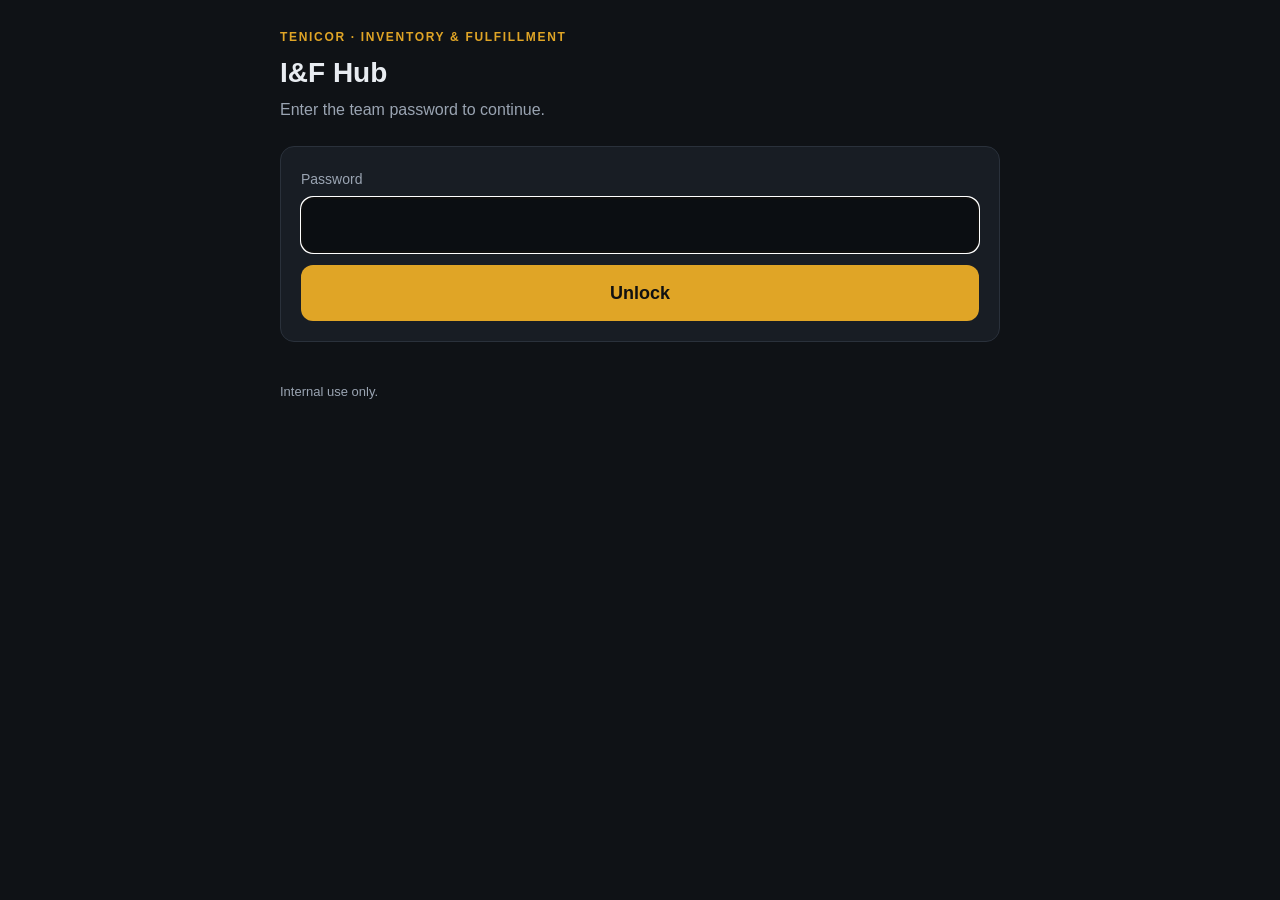
<file: index.html>
<!doctype html><html lang="en"><head><meta charset="utf-8"><meta name="viewport" content="width=device-width,initial-scale=1,viewport-fit=cover">
<meta name="robots" content="noindex,nofollow"><meta name="apple-mobile-web-app-capable" content="yes"><meta name="apple-mobile-web-app-title" content="I&amp;F Hub"><meta name="theme-color" content="#0f1216">
<title>Tenicor I&amp;F Hub</title><link rel="stylesheet" href="style.css"></head><body>
<header><div class="kicker">Tenicor · Inventory &amp; Fulfillment</div><h1 id="h">I&amp;F Hub</h1><p class="sub" id="sub">Enter the team password to continue.</p></header>
<main id="app">
<form id="gate" class="panel" autocomplete="on">
<label for="pw" class="note">Password</label>
<input id="pw" type="password" autocomplete="current-password" autofocus required class="input">
<button class="btn" type="submit" style="width:100%;border:0;margin-top:12px">Unlock</button>
<p id="err" class="err" role="alert" hidden>Wrong password. Try again.</p>
</form></main><footer>Internal use only.</footer>
<script>
const BLOB={"salt": "KdBCQb7vmuPNU+i3PjR9pQ==", "iv": "RVU4q2aOGHcst/QA", "it": 600000, "ct": "C94LBqryDZbdypp8nqxjlTX93vL814U8+km1l3vwVH5cn2kjkU3iiJTpLfwYrS+bq0YHcJfvnipsArgxYUQUhVrB96+UoppkpQIwD5YQrN+sooAN5MU554V8AcWrDbqd81aa9S+5hNbm2pHQDm6HKeIjop4Ap1H0ZSZGDnRKrNTWg3S71hjtVDtYATPoURWRO/A4Upv2/OxtQ9g4DS+VMJ3HxRCXSWLxddIERPofBcHO1zUfwaMSiDF/zkY4Apvc/a196ix+ahu7apwOUbn0frcJPLCFqApAPQFVmHvPFuxK0PnKv4sb9ZxYDAh3+FxHF3x//ApFc1Pisi1T9DuX2dN1a6njlXnXYCpJbx9hsykMhMKRYCz0zvCZd6xg1gGpbOwftWrBB4+cjmdM12Ews8oXXZLHAuG1Zoww2ElxY4FVdrPKRbUHznB6Fe74v/1Ogf6W1fhPg1NuBFpeYlcCEs3Og+4grFodIzuUgs6B0jY4AAgV2AOLpV37Zj7KXsTNE0I39LD/NVlhA0Uvejlaw8F90egG+mPLnxq2igIhq92qJfKYiZELZDM/XO9KWEN7NgEjErc9sQJwohopgla9qNIo7dv4Jt0dXgCfIT0vpLX2fhz6JRgethsFRdsxGFXvFcQjQpHdY9SP5by9ZxncL/qRZmLz5CBhgyrambiDN1HryZhqJ4c8+e/ncYd959qMMf50kF7xAgEbY+62a084FErK1lw7qMKJgOLp99xYBt0SZd/gz+/ZfeJComT0zJHyKHv1bfFyLeGi00TCrgPPOZ4UU9juMKLmJjqBOeSVvmNDOffgWd/dNiexVFmsISNBNXjnFzFeFouNbar26GroJVEAwEvRRJhlj5XMP6qSPFvxQN4tRnI5zVMhKEJdywueHLdFSBjHqtMBp4SzTFptE0a1TDVXSbJBUwPtD6xdRd15u2oFceMvtR0ed60eHkS0xhsgD53OyUPmnUZz74KOHazZY23GCwXqylmTFoLve5tiq/07YH/kOElDNkpNFXPIttcstmHSs7iDG4GE97lcHg+JcoTzbOnjG/nv1mKlhWATo/ruRPkBZhfoT6UboDWYG0Yn9wd0V5VGSnjthTYKSREctIeiI/Ecko5mnHYnUiUY7uFVcUhixk9EMV3KQF/xBM/Ybp9hLThPNB7EgthiEUv4NKjNpq5nhKE5fT8="};
const d=s=>Uint8Array.from(atob(s),c=>c.charCodeAt(0));
async function unlock(pw){const k=await crypto.subtle.importKey('raw',new TextEncoder().encode(pw),'PBKDF2',false,['deriveKey']);
const key=await crypto.subtle.deriveKey({name:'PBKDF2',salt:d(BLOB.salt),iterations:BLOB.it,hash:'SHA-256'},k,{name:'AES-GCM',length:256},false,['decrypt']);
const pt=await crypto.subtle.decrypt({name:'AES-GCM',iv:d(BLOB.iv)},key,d(BLOB.ct));return JSON.parse(new TextDecoder().decode(pt));}
const esc=s=>s.replace(/[&<>"]/g,c=>({'&':'&amp;','<':'&lt;','>':'&gt;','"':'&quot;'}[c]));
let DATA=null;
function render(){const app=document.getElementById('app'),id=location.hash.slice(1),a=DATA.artifacts.find(x=>x.id===id);
if(a){document.getElementById('h').textContent=a.title;document.getElementById('sub').textContent=a.summary;
app.innerHTML=`<a class="back" href="#">← I&amp;F Hub</a><a class="btn" href="${esc(a.url)}" target="_blank" rel="noopener noreferrer">Open live view</a><div class="panel"><p class="note">Snapshot when added (11/16/26): ${esc(a.snapshot)} Numbers update live in the source.</p></div><p class="note">Opens in Claude. Claude doesn't allow these views to be embedded in other sites.</p>`;}
else{document.getElementById('h').textContent='I&F Hub';document.getElementById('sub').textContent='Internal tools and live views. Tap a card to open.';
app.innerHTML=DATA.artifacts.map(a=>`<a class="card" href="#${a.id}"><h2>${esc(a.title)}</h2><p>${esc(a.summary)}</p><span class="go">Open →</span></a>`).join('')+`<button class="btn secondary" id="lock" style="width:100%">Lock</button>`;
document.getElementById('lock').onclick=()=>{sessionStorage.removeItem('ifhub');location.hash='';location.reload();};}
window.scrollTo(0,0);}
async function tryPw(pw,silent){try{DATA=await unlock(pw);sessionStorage.setItem('ifhub',pw);render();window.onhashchange=render;return true;}
catch(e){if(!silent){const er=document.getElementById('err');er.hidden=false;document.getElementById('pw').value='';document.getElementById('pw').focus();}return false;}}
document.getElementById('gate').onsubmit=e=>{e.preventDefault();tryPw(document.getElementById('pw').value,false);};
const saved=sessionStorage.getItem('ifhub');if(saved)tryPw(saved,true);
</script></body></html>
</file>
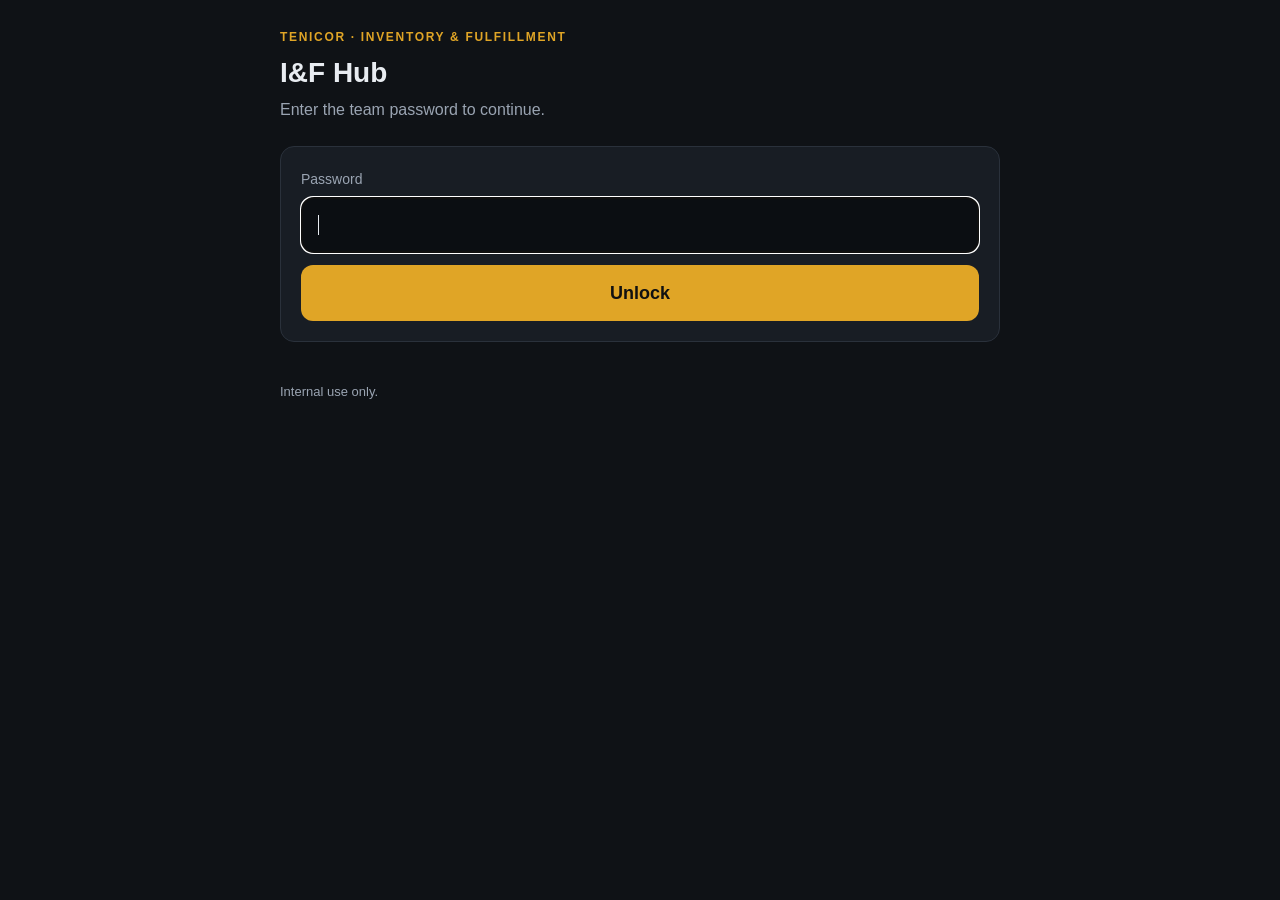
<file: artifacts/if-dashboard.html>
<!doctype html><html><head><meta charset="utf-8"><meta name="robots" content="noindex,nofollow"><meta http-equiv="refresh" content="0;url=../index.html#dashboard"><title>I&amp;F Hub</title></head><body><a href="../index.html#dashboard">Open in the I&amp;F Hub</a></body></html>
</file>
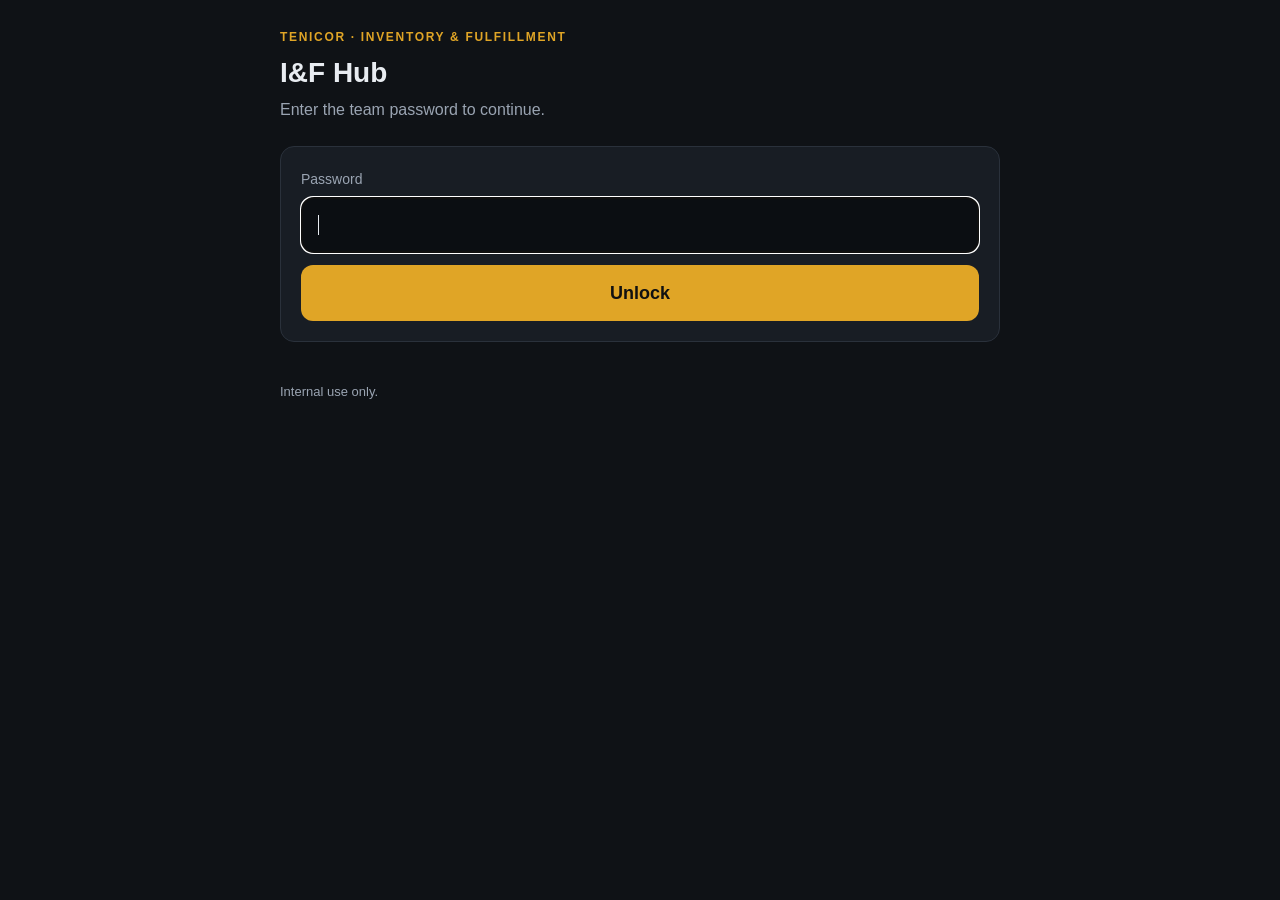
<file: artifacts/product-inventory-analysis.html>
<!doctype html><html><head><meta charset="utf-8"><meta name="robots" content="noindex,nofollow"><meta http-equiv="refresh" content="0;url=../index.html#pia"><title>I&amp;F Hub</title></head><body><a href="../index.html#pia">Open in the I&amp;F Hub</a></body></html>
</file>
<file: style.css>
:root{--bg:#0f1216;--card:#181d24;--line:#2a313b;--text:#e8ecf1;--muted:#9aa4b2;--accent:#e0a526}
*{box-sizing:border-box}html,body{margin:0;background:var(--bg);color:var(--text);font:16px/1.5 -apple-system,BlinkMacSystemFont,"Segoe UI",Roboto,sans-serif}
header{padding:28px 20px 12px;max-width:760px;margin:0 auto}
.kicker{color:var(--accent);font-size:12px;letter-spacing:.14em;font-weight:700;text-transform:uppercase}
h1{margin:6px 0 4px;font-size:28px}p.sub{margin:0;color:var(--muted)}
main{max-width:760px;margin:0 auto;padding:12px 20px 40px;display:grid;gap:14px}
a.card{display:block;min-height:96px;padding:20px;background:var(--card);border:1px solid var(--line);border-radius:14px;color:inherit;text-decoration:none}
a.card:active,a.card:hover{border-color:var(--accent)}
a.card h2{margin:0 0 6px;font-size:20px}a.card p{margin:0;color:var(--muted)}
a.card .go{display:inline-block;margin-top:12px;color:var(--accent);font-weight:600}
.btn{display:block;text-align:center;min-height:56px;line-height:56px;border-radius:12px;background:var(--accent);color:#111;font-weight:700;text-decoration:none;font-size:18px}
.btn.secondary{background:transparent;border:1px solid var(--line);color:var(--text)}
.back{display:inline-block;min-height:44px;line-height:44px;color:var(--muted);text-decoration:none}
.panel{background:var(--card);border:1px solid var(--line);border-radius:14px;padding:20px}
.frame{width:100%;height:75vh;border:1px solid var(--line);border-radius:12px;background:#fff}
.note{color:var(--muted);font-size:14px}footer{max-width:760px;margin:0 auto;padding:0 20px 30px;color:var(--muted);font-size:13px}
.input{width:100%;min-height:56px;margin-top:6px;padding:0 16px;font-size:18px;border-radius:12px;border:1px solid var(--line);background:#0b0e12;color:var(--text)}
.err{color:#ff6b6b;font-weight:600;margin:12px 0 0}
button.btn{cursor:pointer;font:inherit;font-weight:700;font-size:18px}
</file>
